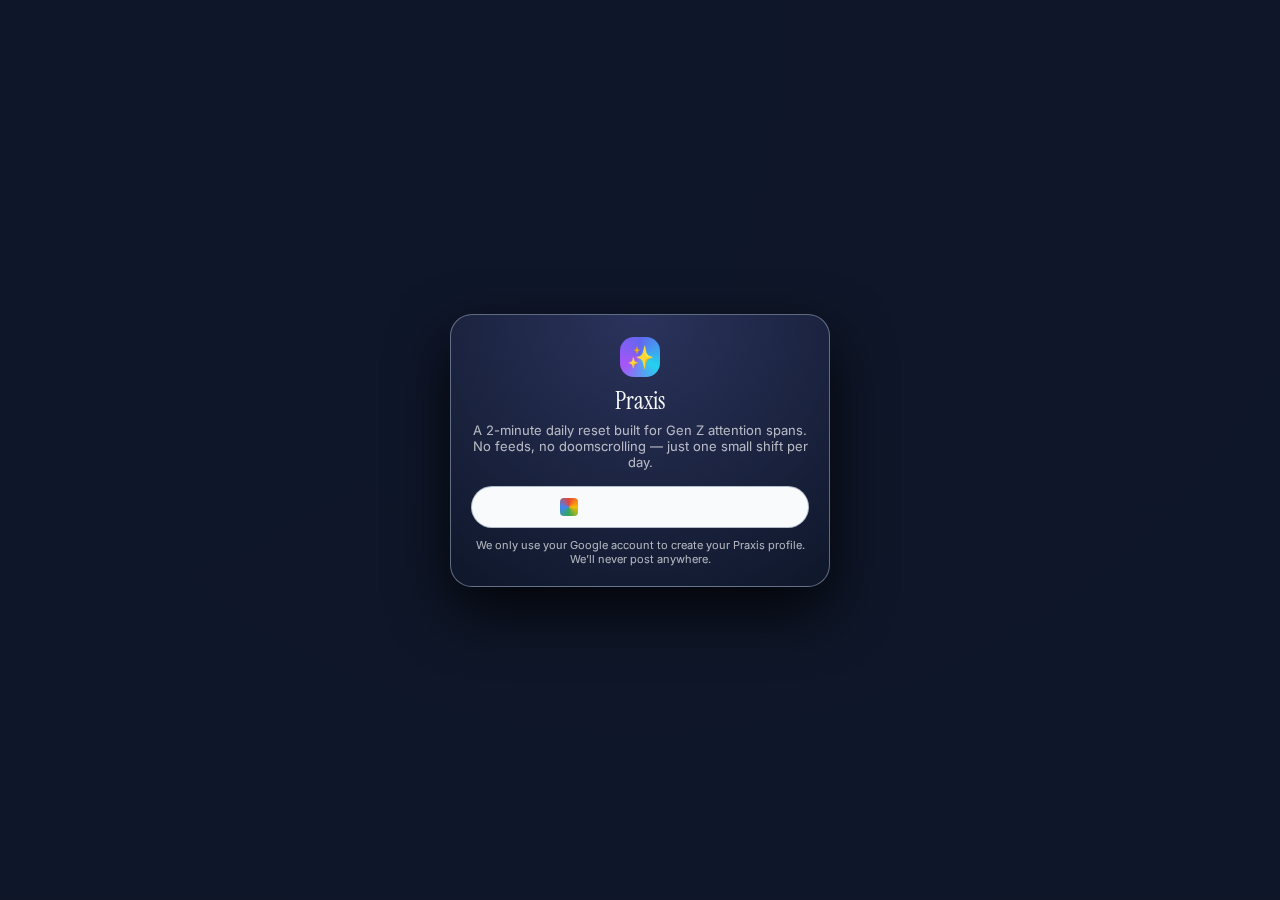
<file: frontend/static/index.html>
<!DOCTYPE html>
<html lang="en">
<head>
  <meta charset="UTF-8" />
  <title>Praxis – Welcome</title>
  <meta name="viewport" content="width=device-width, initial-scale=1.0" />
  <meta http-equiv="refresh" content="0; url=auth.html" />
</head>
<body>
  <!-- Fallback if redirect doesn’t work -->
  <p>Redirecting to login… <a href="auth.html">Click here</a> if nothing happens.</p>
</body>
</html>
</file>
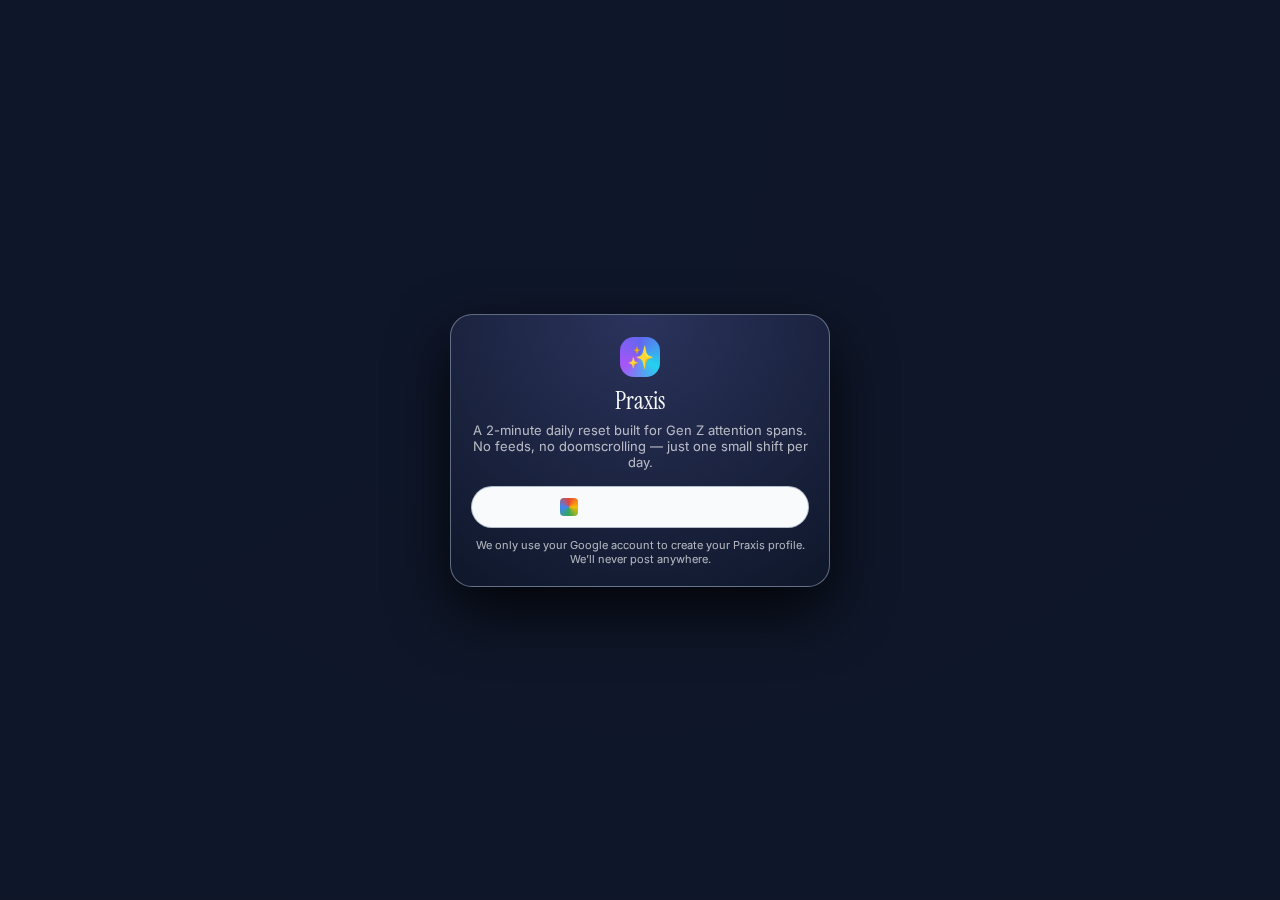
<file: frontend/static/auth.html>
<!DOCTYPE html>
<html lang="en">
<head>
  <meta charset="UTF-8" />
  <title>Praxis – Login</title>
  <meta name="viewport" content="width=device-width, initial-scale=1.0" />

  <!-- Fonts -->
  <link href="https://fonts.googleapis.com/css2?family=Instrument+Serif:wght@400;600;700&family=Inter:wght@300;400;500;600&display=swap" rel="stylesheet">
  <link rel="stylesheet" href="styles.css" />
</head>
<body>
  <!-- Full-screen login -->
  <div id="loginOverlay" style="position:fixed; inset:0; display:flex; align-items:center; justify-content:center;">
    <div class="login-card">
      <div class="login-logo">✨</div>
      <div class="login-title">Praxis</div>
      <div class="login-sub">
        A 2-minute daily reset built for Gen Z attention spans.
        No feeds, no doomscrolling — just one small shift per day.
      </div>
      <button class="google-btn" id="googleLoginBtn">
        <span class="google-icon"></span>
        <span>Continue with Google</span>
      </button>
      <div class="login-foot">
        We only use your Google account to create your Praxis profile. We’ll never post anywhere.
      </div>
    </div>
  </div>

  <script>
    // Very small login stub for this page:
    const googleLoginBtn = document.getElementById("googleLoginBtn");
    googleLoginBtn.addEventListener("click", () => {
      // Fake login: set flag and go to dashboard
      localStorage.setItem("praxis_logged_in", "true");
      window.location.href = "dashboard.html";
    });
  </script>
</body>
</html>
</file>
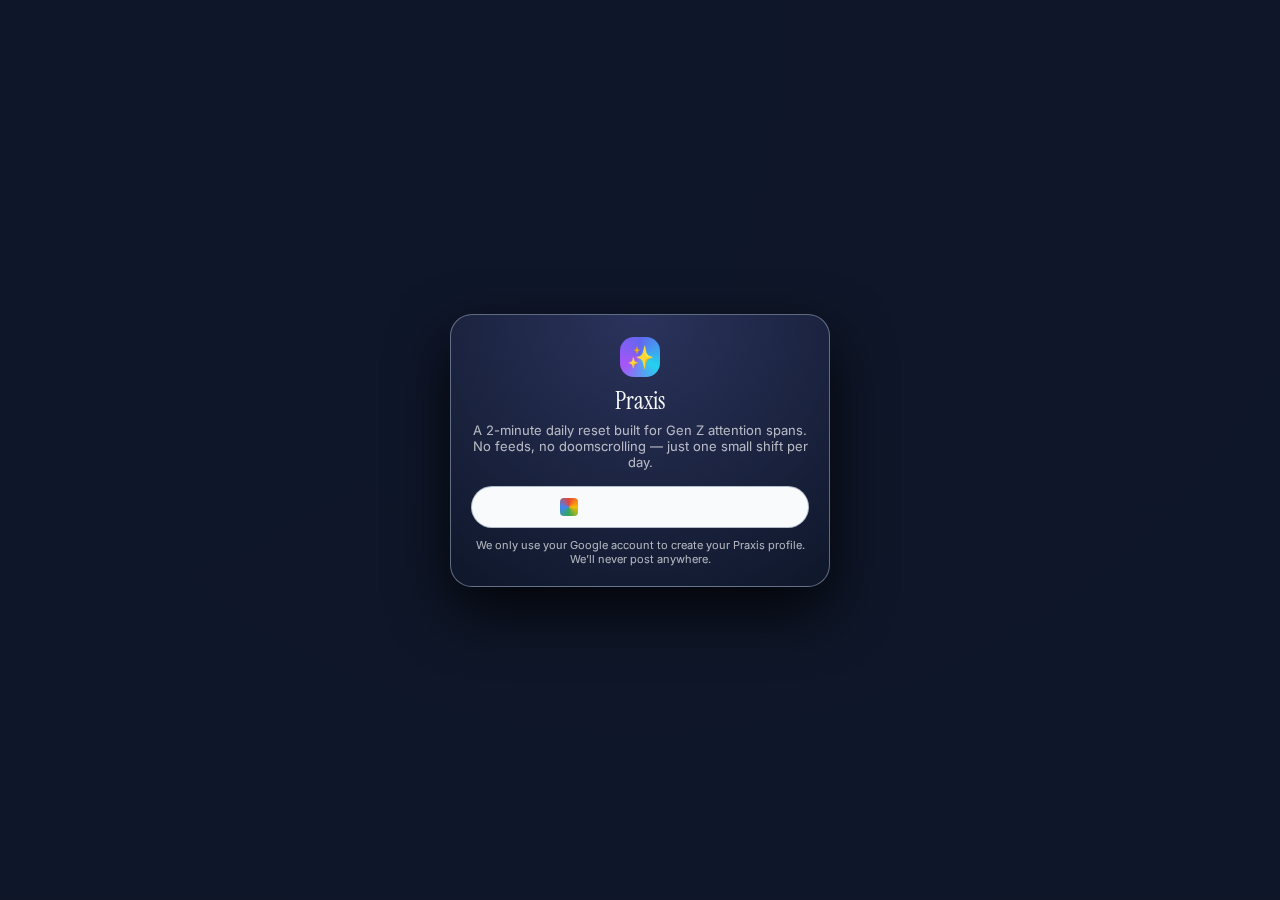
<file: frontend/static/calendar.html>
<!DOCTYPE html>
<html lang="en">
<head>
  <meta charset="UTF-8" />
  <title>Praxis – Calendar</title>
  <meta name="viewport" content="width=device-width, initial-scale=1.0" />

  <link href="https://fonts.googleapis.com/css2?family=Instrument+Serif:wght@400;600;700&family=Inter:wght@300;400;500;600&display=swap" rel="stylesheet">
  <link rel="stylesheet" href="styles.css" />
</head>
<body>
<div class="shell">
  <!-- Top Nav -->
  <header class="top-nav">
    <div class="logo-wrap">
      <div class="logo-orb"></div>
      <div>
        <div class="logo-title">Praxis</div>
        <div class="logo-sub">2-minute daily reset</div>
      </div>
    </div>
    <div class="top-right">
      <button class="theme-toggle" id="themeToggleBtn" title="Toggle light/dark">
        <span id="themeToggleIcon">🌙</span>
      </button>
      <div class="pill-chip" id="topArchetypeChip">Today: —</div>
      <div class="pill-chip" id="topStreakChip">🔥 0-day streak</div>
      <a class="avatar" title="Profile" id="avatarBtn" href="profile.html">K</a>
    </div>
  </header>

  <!-- Sidebar -->
  <aside class="sidebar">
    <div>
      <div class="sidebar-title">Main</div>
      <div class="nav-list">
        <a class="nav-item" href="dashboard.html">
          <span class="icon">🏠</span> Dashboard
        </a>
        <a class="nav-item" href="session.html">
          <span class="icon">✨</span> Daily Praxis
        </a>
        <a class="nav-item active" href="calendar.html">
          <span class="icon">📆</span> Calendar
        </a>
        <a class="nav-item" href="friends.html">
          <span class="icon">🤝</span> Friends
        </a>
      </div>
    </div>
    <div>
      <div class="sidebar-title">You</div>
      <div class="nav-list">
        <a class="nav-item" href="profile.html">
          <span class="icon">👤</span> Profile &amp; Settings
        </a>
      </div>
    </div>
  </aside>

  <!-- Main -->
  <main class="main">
    <div class="main-inner">

      <!-- CALENDAR VIEW ONLY -->
      <section id="view-calendar" class="view active">
        <div class="view-header">
          <div>
            <div class="view-title">Calendar</div>
            <div class="view-subtitle">Every day gets an emoji for the archetype you lived in.</div>
          </div>
        </div>

        <div class="calendar-main">
          <div class="calendar-header">
            <div class="calendar-header-left">
              <div class="calendar-month" id="calendarMonthLabel">Month 2025</div>
              <div style="font-size:12px;color:var(--text-muted);">
                Tap a day to see the archetype, advice & ritual that landed.
              </div>
            </div>
            <div class="calendar-nav-btns">
              <button class="calendar-nav-btn" id="calendarPrevBtn">← Prev</button>
              <button class="calendar-nav-btn" id="calendarTodayBtn">Today</button>
              <button class="calendar-nav-btn" id="calendarNextBtn">Next →</button>
            </div>
          </div>

          <div class="calendar-grid">
            <div class="calendar-grid-inner" id="calendarGrid">
              <!-- filled by JS -->
            </div>
          </div>

          <div class="calendar-detail-sheet" id="calendarDetailSheet" style="display:none;">
            <div style="display:flex;justify-content:space-between;align-items:center;">
              <div><span id="detailDateLabel"></span> · <span id="detailArchetypeLabel"></span></div>
              <div style="font-size:11px;color:var(--text-muted);" id="detailQuestionsLabel"></div>
            </div>
            <div class="calendar-detail-row">
              <span>Advice</span>
              <span id="detailAdviceSummary"></span>
            </div>
            <div class="calendar-detail-row">
              <span>Ritual</span>
              <span id="detailRitualSummary"></span>
            </div>
            <div class="calendar-detail-row">
              <span>Mood</span>
              <span id="detailMoodSummary"></span>
            </div>
          </div>
        </div>
      </section>

    </div>
  </main>
</div>

<!-- Bottom nav (mobile) -->
<div class="bottom-nav">
  <div class="bottom-nav-inner">
    <a class="bottom-nav-btn" href="dashboard.html">
      <span>🏠</span>
      Home
    </a>
    <a class="bottom-nav-btn" href="session.html">
      <span>✨</span>
      Daily
    </a>
    <a class="bottom-nav-btn active" href="calendar.html">
      <span>📆</span>
      Calendar
    </a>
    <a class="bottom-nav-btn" href="friends.html">
      <span>🤝</span>
      Friends
    </a>
  </div>
</div>

<script src="app.js"></script>
</body>
</html>
</file>
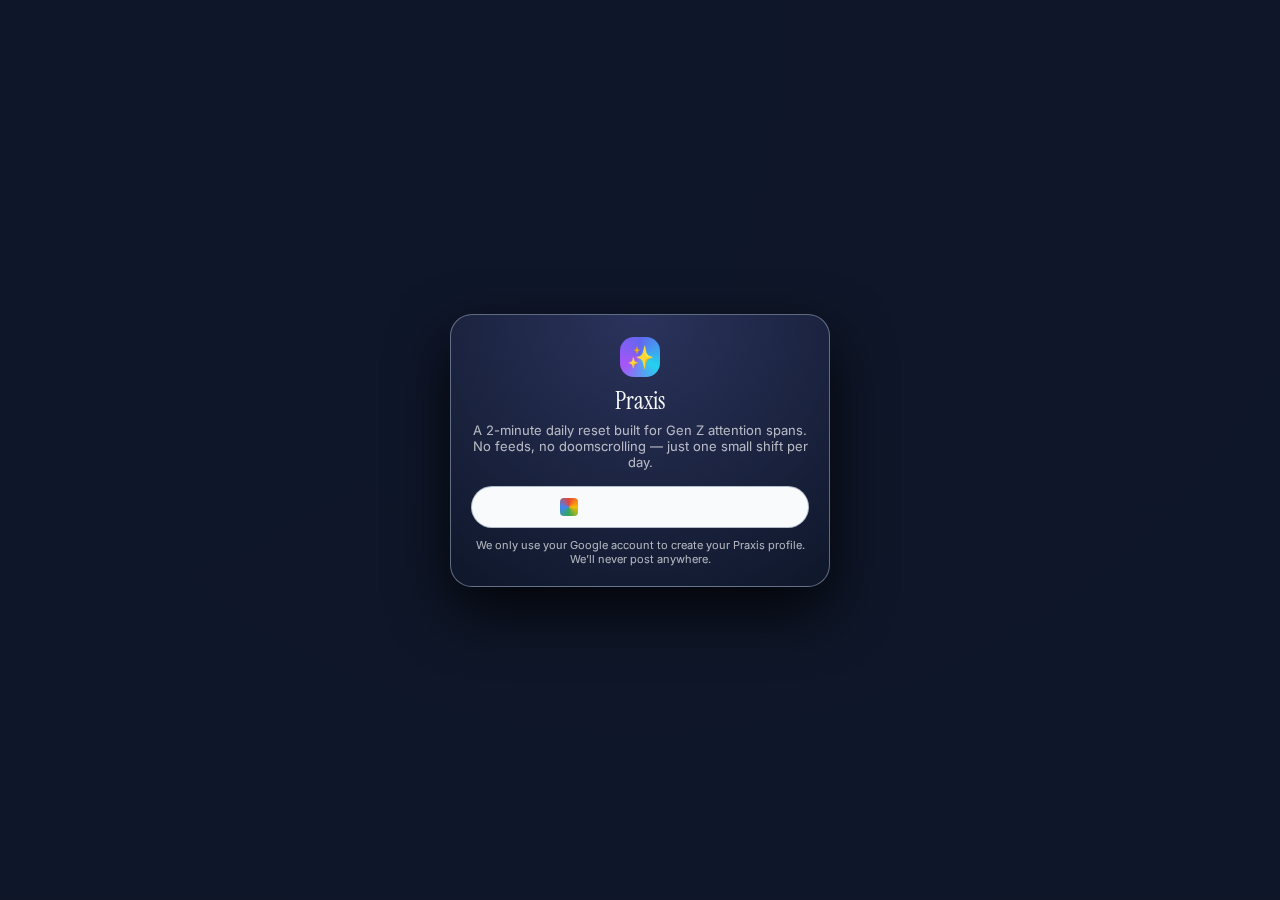
<file: frontend/static/dashboard.html>
<!DOCTYPE html>
<html lang="en">
<head>
  <meta charset="UTF-8" />
  <title>Praxis – Dashboard</title>
  <meta name="viewport" content="width=device-width, initial-scale=1.0" />

  <!-- Fonts & styles -->
  <link href="https://fonts.googleapis.com/css2?family=Instrument+Serif:wght@400;600;700&family=Inter:wght@300;400;500;600&display=swap" rel="stylesheet">
  <link rel="stylesheet" href="styles.css" />
</head>
<body>
<div class="shell">
  <!-- Top Nav -->
  <header class="top-nav">
    <div class="logo-wrap">
      <div class="logo-orb"></div>
      <div>
        <div class="logo-title">Praxis</div>
        <div class="logo-sub">2-minute daily reset</div>
      </div>
    </div>
    <div class="top-right">
      <button class="theme-toggle" id="themeToggleBtn" title="Toggle light/dark">
        <span id="themeToggleIcon">🌙</span>
      </button>
      <div class="pill-chip" id="topArchetypeChip">Today: —</div>
      <div class="pill-chip" id="topStreakChip">🔥 0-day streak</div>
      <a class="avatar" title="Profile" id="avatarBtn" href="profile.html">K</a>
    </div>
  </header>

  <!-- Sidebar -->
  <aside class="sidebar">
    <div>
      <div class="sidebar-title">Main</div>
      <div class="nav-list">
        <a class="nav-item active" href="dashboard.html">
          <span class="icon">🏠</span> Dashboard
        </a>
        <a class="nav-item" href="session.html">
          <span class="icon">✨</span> Daily Praxis
        </a>
        <a class="nav-item" href="calendar.html">
          <span class="icon">📆</span> Calendar
        </a>
        <a class="nav-item" href="friends.html">
          <span class="icon">🤝</span> Friends
        </a>
      </div>
    </div>
    <div>
      <div class="sidebar-title">You</div>
      <div class="nav-list">
        <a class="nav-item" href="profile.html">
          <span class="icon">👤</span> Profile &amp; Settings
        </a>
      </div>
    </div>
  </aside>

  <!-- Main Content -->
  <main class="main">
    <div class="main-inner">

      <!-- DASHBOARD VIEW ONLY -->
      <section id="view-dashboard" class="view active">
        <div class="view-header">
          <div>
            <div class="view-title">Dashboard</div>
            <div class="view-subtitle">See today’s archetype, streak and recent patterns.</div>
          </div>
          <a class="btn" id="ctaDailyFromDashboard" href="session.html">
            <span class="emoji">✨</span> Start today’s Praxis
          </a>
        </div>

        <div class="dashboard-top">
          <div class="card glass big-archetype">
            <div class="big-archetype-main">
              <div class="big-emoji" id="dashboardArchetypeEmoji">🌀</div>
              <div class="big-archetype-text">
                <div class="tag-soft">Today you lean toward</div>
                <div class="big-archetype-name" id="dashboardArchetypeName">No archetype yet</div>
                <div class="big-archetype-sub" id="dashboardArchetypeSummary">
                  Complete today’s session to discover your daily archetype.
                </div>
              </div>
            </div>
            <div style="display:flex;justify-content:space-between;align-items:center;margin-top:8px;">
              <div class="streak-pill">
                <span class="flame">🔥</span>
                <span id="dashboardStreakText">0-day streak</span>
              </div>
              <div style="font-size:11px;color:var(--text-muted);">
                Buffers: <span id="dashboardBufferCount">0</span>
              </div>
            </div>
          </div>

          <div class="card glass">
            <div class="card-header">
              <div class="card-title">Daily mood arc</div>
              <div class="card-subtitle">Last 7 days</div>
            </div>
            <div class="mini-arc">
              <div class="mini-arc-inner" id="miniMoodArc">
                <!-- Mood bars inserted by JS (if you hook app.js here) -->
              </div>
            </div>
          </div>
        </div>

        <div class="stats-grid">
          <div class="card glass">
            <div class="card-header">
              <div class="card-title">Archetype mix</div>
              <div class="card-subtitle">Across all days</div>
            </div>
            <div class="bar-list" id="archetypeBars">
              <!-- Bars via JS -->
            </div>
          </div>

          <div class="card glass">
            <div class="card-header">
              <div class="card-title">Consistency</div>
              <div class="card-subtitle">Last 30 days</div>
            </div>
            <div style="margin-top:8px;">
              <div style="display:flex;justify-content:space-between;font-size:12px;">
                <span>Showing up</span>
                <span id="consistencyLabel">0 / 30 days</span>
              </div>
              <div class="bar" style="margin-top:4px;height:8px;">
                <div class="bar-fill" id="consistencyFill"></div>
              </div>
              <div class="axis-pill">
                <div class="axis-name-row">
                  <span>Logic</span>
                  <span>Emotion</span>
                </div>
                <div class="axis-track">
                  <div class="axis-thumb" id="axisLogicEmotion"></div>
                </div>
                <div class="axis-name-row" style="margin-top:4px;">
                  <span>Action</span>
                  <span>Reflection</span>
                </div>
                <div class="axis-track">
                  <div class="axis-thumb" id="axisActionReflection"></div>
                </div>
              </div>
            </div>
          </div>

          <div class="card glass">
            <div class="card-header">
              <div class="card-title">This week at a glance</div>
              <div class="card-subtitle">Emojis & your circle</div>
            </div>
            <div class="calendar-mini-row" id="miniWeekRow">
              <!-- mini week -->
            </div>
            <div style="margin-top:8px;font-size:12px;">
              <span style="color:var(--text-muted);">Your circle today</span>
              <div style="display:flex;gap:6px;margin-top:4px;flex-wrap:wrap;" id="miniFriendsRow">
                <!-- friend chips -->
              </div>
            </div>
          </div>
        </div>
      </section>

    </div>
  </main>
</div>

<!-- Bottom nav (mobile) -->
<div class="bottom-nav">
  <div class="bottom-nav-inner">
    <a class="bottom-nav-btn active" href="dashboard.html">
      <span>🏠</span>
      Home
    </a>
    <a class="bottom-nav-btn" href="session.html">
      <span>✨</span>
      Daily
    </a>
    <a class="bottom-nav-btn" href="calendar.html">
      <span>📆</span>
      Calendar
    </a>
    <a class="bottom-nav-btn" href="friends.html">
      <span>🤝</span>
      Friends
    </a>
  </div>
</div>

<!-- Optional: include your JS if you want dashboard logic to work -->
<script src="app.js"></script>
</body>
</html>
</file>
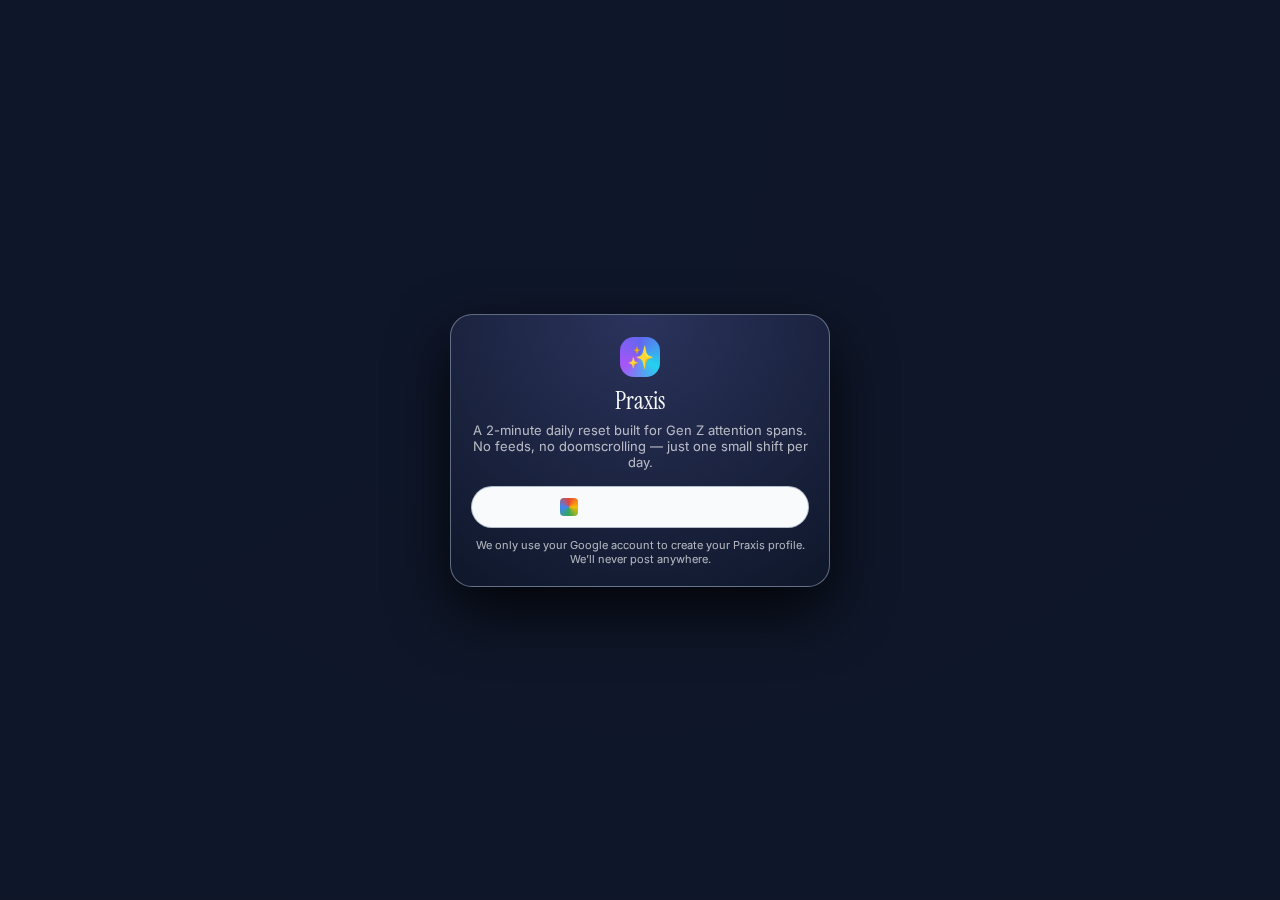
<file: frontend/static/friends.html>
<!DOCTYPE html>
<html lang="en">
<head>
  <meta charset="UTF-8" />
  <title>Praxis – Friends</title>
  <meta name="viewport" content="width=device-width, initial-scale=1.0" />

  <!-- Fonts & styles -->
  <link href="https://fonts.googleapis.com/css2?family=Instrument+Serif:wght@400;600;700&family=Inter:wght@300;400;500;600&display=swap" rel="stylesheet">
  <link rel="stylesheet" href="styles.css" />
</head>
<body>
<div class="shell">
  <!-- Top Nav -->
  <header class="top-nav">
    <div class="logo-wrap">
      <div class="logo-orb"></div>
      <div>
        <div class="logo-title">Praxis</div>
        <div class="logo-sub">2-minute daily reset</div>
      </div>
    </div>
    <div class="top-right">
      <button class="theme-toggle" id="themeToggleBtn" title="Toggle light/dark">
        <span id="themeToggleIcon">🌙</span>
      </button>
      <div class="pill-chip" id="topArchetypeChip">Today: —</div>
      <div class="pill-chip" id="topStreakChip">🔥 0-day streak</div>
      <a class="avatar" title="Profile" id="avatarBtn" href="profile.html">K</a>
    </div>
  </header>

  <!-- Sidebar -->
  <aside class="sidebar">
    <div>
      <div class="sidebar-title">Main</div>
      <div class="nav-list">
        <a class="nav-item" href="dashboard.html">
          <span class="icon">🏠</span> Dashboard
        </a>
        <a class="nav-item" href="session.html">
          <span class="icon">✨</span> Daily Praxis
        </a>
        <a class="nav-item" href="calendar.html">
          <span class="icon">📆</span> Calendar
        </a>
        <a class="nav-item active" href="friends.html">
          <span class="icon">🤝</span> Friends
        </a>
      </div>
    </div>
    <div>
      <div class="sidebar-title">You</div>
      <div class="nav-list">
        <a class="nav-item" href="profile.html">
          <span class="icon">👤</span> Profile &amp; Settings
        </a>
      </div>
    </div>
  </aside>

  <!-- Main Content -->
  <main class="main">
    <div class="main-inner">

      <!-- FRIENDS VIEW ONLY -->
      <section id="view-friends" class="view active">
        <div class="view-header">
          <div>
            <div class="view-title">Friends</div>
            <div class="view-subtitle">See who showed up today, and send tiny nudges.</div>
          </div>
        </div>

        <div class="friends-layout">
          <div class="card glass">
            <div class="card-header">
              <div class="card-title">Your circle</div>
              <div class="card-subtitle">Streak rankings</div>
            </div>
            <div class="friends-list" id="friendsList">
              <!-- friend rows via JS -->
            </div>
          </div>

          <div class="card glass">
            <div class="card-header">
              <div class="card-title">Find a friend</div>
              <div class="card-subtitle">Add by username</div>
            </div>
            <div style="margin-top:4px;">
              <input type="text" class="search-input" placeholder="@username…" id="friendSearchInput">
            </div>
            <div class="chips-row" id="friendSearchResults" style="margin-top:8px;">
              <!-- search results -->
            </div>
            <div class="friend-actions">
              <button class="btn-secondary btn" id="sendNudgeRandom">Send random “you got this”</button>
            </div>
          </div>
        </div>
      </section>

    </div>
  </main>
</div>

<!-- Bottom nav (mobile) -->
<div class="bottom-nav">
  <div class="bottom-nav-inner">
    <a class="bottom-nav-btn" href="dashboard.html">
      <span>🏠</span>
      Home
    </a>
    <a class="bottom-nav-btn" href="session.html">
      <span>✨</span>
      Daily
    </a>
    <a class="bottom-nav-btn" href="calendar.html">
      <span>📆</span>
      Calendar
    </a>
    <a class="bottom-nav-btn active" href="friends.html">
      <span>🤝</span>
      Friends
    </a>
  </div>
</div>

<!-- Toast (used by friends JS) -->
<div class="toast" id="toast">
  <div class="toast-title" id="toastTitle">Toast title</div>
  <div id="toastBody">Toast body text</div>
</div>

<script src="app.js"></script>
</body>
</html>
</file>
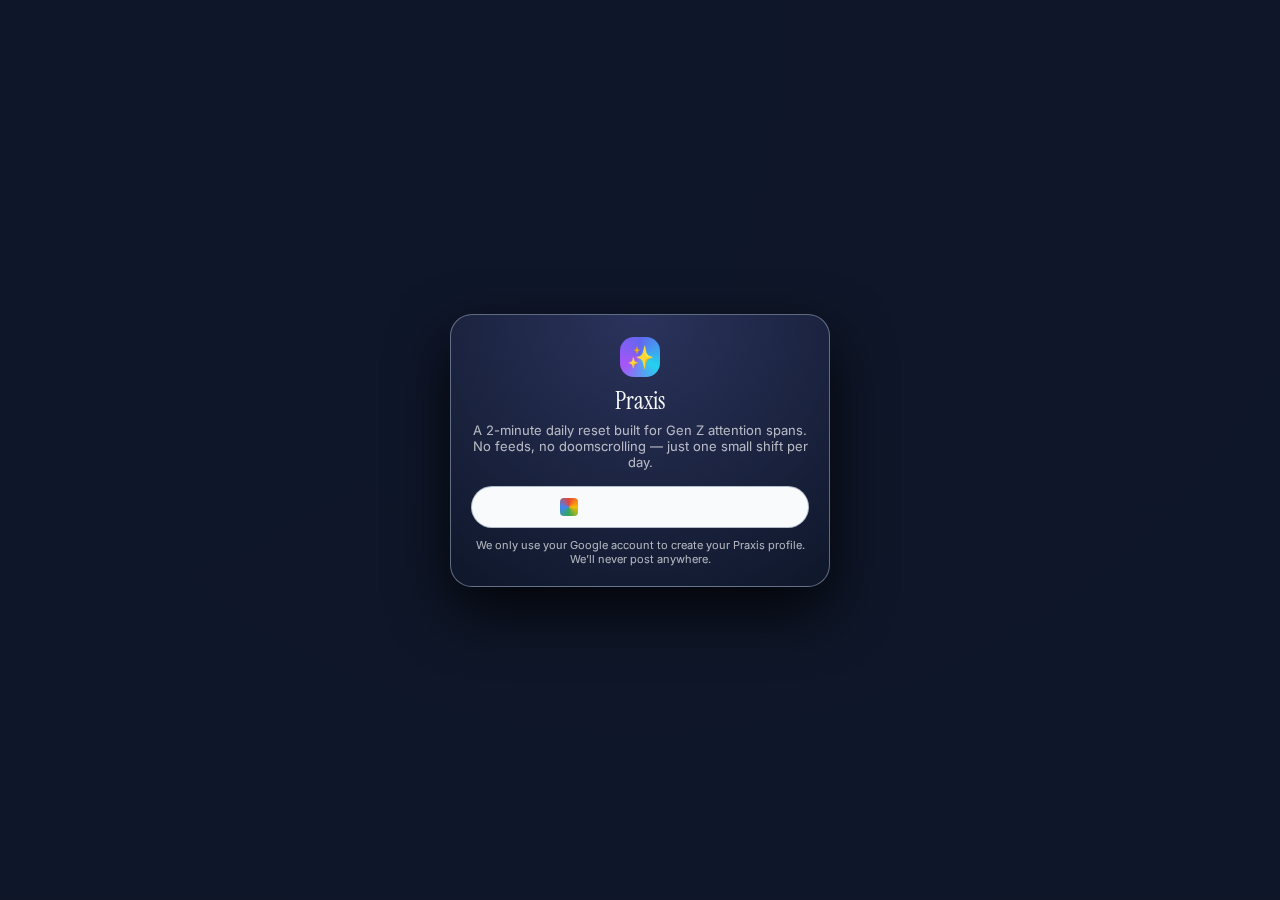
<file: frontend/static/profile.html>
<!DOCTYPE html>
<html lang="en">
<head>
  <meta charset="UTF-8" />
  <title>Praxis – Profile & Settings</title>
  <meta name="viewport" content="width=device-width, initial-scale=1.0" />

  <!-- Fonts & styles -->
  <link href="https://fonts.googleapis.com/css2?family=Instrument+Serif:wght@400;600;700&family=Inter:wght@300;400;500;600&display=swap" rel="stylesheet">
  <link rel="stylesheet" href="styles.css" />
</head>
<body>
<div class="shell">
  <!-- Top Nav -->
  <header class="top-nav">
    <div class="logo-wrap">
      <div class="logo-orb"></div>
      <div>
        <div class="logo-title">Praxis</div>
        <div class="logo-sub">2-minute daily reset</div>
      </div>
    </div>
    <div class="top-right">
      <button class="theme-toggle" id="themeToggleBtn" title="Toggle light/dark">
        <span id="themeToggleIcon">🌙</span>
      </button>
      <div class="pill-chip" id="topArchetypeChip">Today: —</div>
      <div class="pill-chip" id="topStreakChip">🔥 0-day streak</div>
      <a class="avatar" title="Profile" id="avatarBtn" href="profile.html">K</a>
    </div>
  </header>

  <!-- Sidebar -->
  <aside class="sidebar">
    <div>
      <div class="sidebar-title">Main</div>
      <div class="nav-list">
        <a class="nav-item" href="dashboard.html">
          <span class="icon">🏠</span> Dashboard
        </a>
        <a class="nav-item" href="session.html">
          <span class="icon">✨</span> Daily Praxis
        </a>
        <a class="nav-item" href="calendar.html">
          <span class="icon">📆</span> Calendar
        </a>
        <a class="nav-item" href="friends.html">
          <span class="icon">🤝</span> Friends
        </a>
      </div>
    </div>
    <div>
      <div class="sidebar-title">You</div>
      <div class="nav-list">
        <a class="nav-item active" href="profile.html">
          <span class="icon">👤</span> Profile &amp; Settings
        </a>
      </div>
    </div>
  </aside>

  <!-- Main Content -->
  <main class="main">
    <div class="main-inner">

      <!-- PROFILE VIEW ONLY -->
      <section id="view-profile" class="view active">
        <div class="view-header">
          <div>
            <div class="view-title">Profile & Settings</div>
            <div class="view-subtitle">Tune how Praxis feels and what your friends can see.</div>
          </div>
        </div>

        <div class="profile-layout">
          <div class="card glass">
            <div class="profile-header">
              <div class="profile-avatar">K</div>
              <div>
                <div style="font-size:15px;font-weight:500;">Kamaal</div>
                <div style="font-size:12px;color:var(--text-muted);">@zenwired</div>
                <div style="margin-top:4px;font-size:11px;color:var(--text-muted);">
                  Here to understand, not fix myself.
                </div>
              </div>
            </div>
            <div style="margin-top:10px;">
              <div class="card-title" style="font-size:13px;">Theme</div>
              <div style="font-size:11px;color:var(--text-muted);margin-top:2px;">
                How do you want Praxis to feel?
              </div>
              <div class="chips-row" style="margin-top:6px;">
                <div class="chip theme-chip active" data-theme="calm">🌊 Calm &amp; soft</div>
                <div class="chip theme-chip" data-theme="playful">✨ Playful &amp; bright</div>
                <div class="chip theme-chip" data-theme="minimal">🌑 Ultra-minimal</div>
              </div>
            </div>
          </div>

          <div class="card glass">
            <div class="card-header">
              <div class="card-title">Privacy & notifications</div>
              <div class="card-subtitle">You’re always in control.</div>
            </div>
            <div class="toggle-row">
              <span>Show archetype to friends</span>
              <div class="toggle-switch active" data-toggle="showArchetype"></div>
            </div>
            <div class="toggle-row">
              <span>Show streak to friends</span>
              <div class="toggle-switch active" data-toggle="showStreak"></div>
            </div>
            <div class="toggle-row">
              <span>Show calendar emojis to friends</span>
              <div class="toggle-switch active" data-toggle="showCalendar"></div>
            </div>
            <div class="toggle-row">
              <span>Daily reminder notification</span>
              <div class="toggle-switch active" data-toggle="reminder"></div>
            </div>
            <div style="margin-top:10px;font-size:11px;color:var(--text-muted);">
              Connected via Google · <span style="color:var(--text-main);">kamaal@example.com</span>
            </div>
            <button class="btn-secondary btn" style="margin-top:10px;">Log out</button>
          </div>
        </div>
      </section>

    </div>
  </main>
</div>

<!-- Bottom nav (mobile) -->
<div class="bottom-nav">
  <div class="bottom-nav-inner">
    <a class="bottom-nav-btn" href="dashboard.html">
      <span>🏠</span>
      Home
    </a>
    <a class="bottom-nav-btn" href="session.html">
      <span>✨</span>
      Daily
    </a>
    <a class="bottom-nav-btn" href="calendar.html">
      <span>📆</span>
      Calendar
    </a>
    <a class="bottom-nav-btn" href="friends.html">
      <span>🤝</span>
      Friends
    </a>
  </div>
</div>

<script src="app.js"></script>
</body>
</html>
</file>
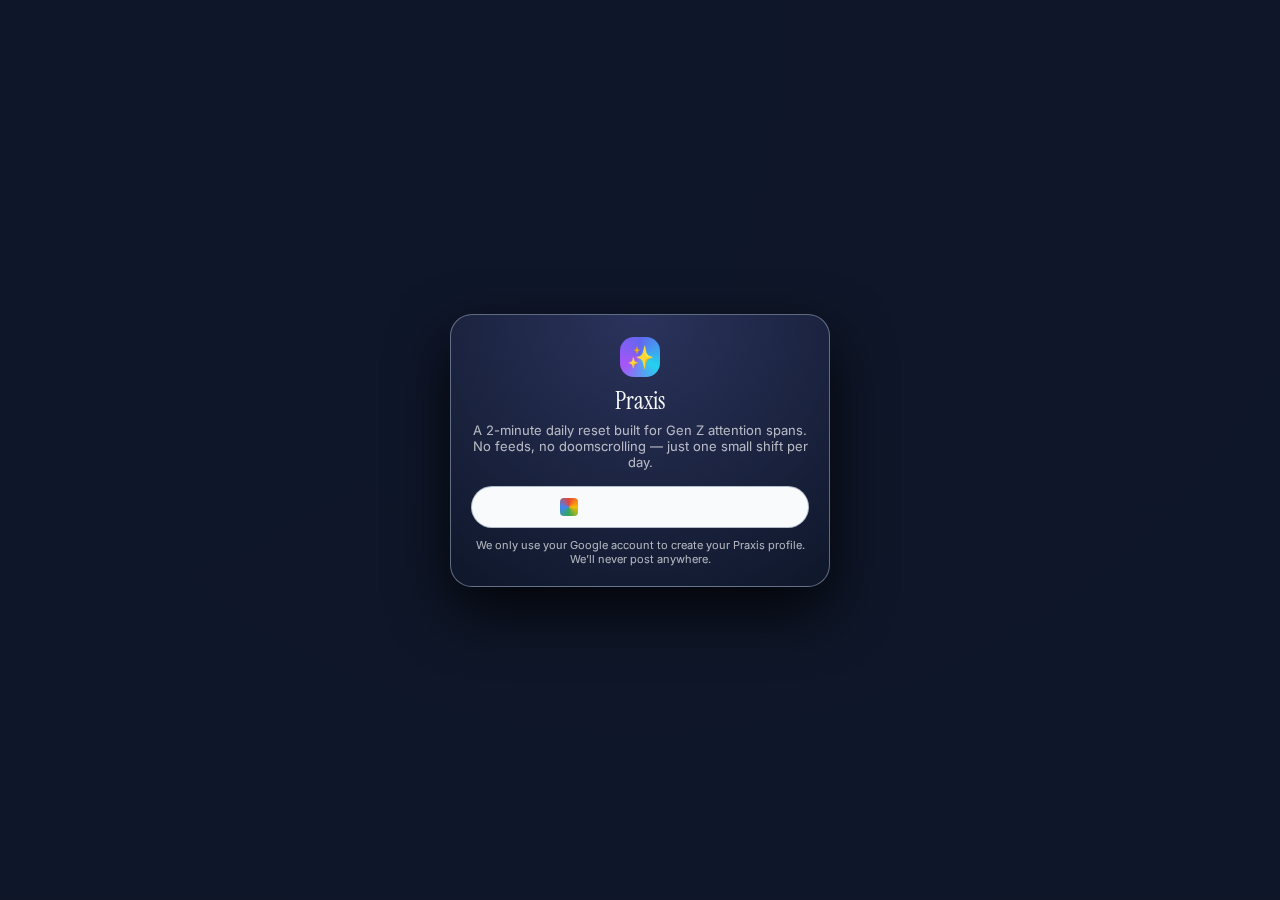
<file: frontend/static/session.html>
<!DOCTYPE html>
<html lang="en">
<head>
  <meta charset="UTF-8" />
  <title>Praxis – Daily Session</title>
  <meta name="viewport" content="width=device-width, initial-scale=1.0" />

  <link href="https://fonts.googleapis.com/css2?family=Instrument+Serif:wght@400;600;700&family=Inter:wght@300;400;500;600&display=swap" rel="stylesheet">
  <link rel="stylesheet" href="styles.css" />
</head>
<body>
<div class="shell">
  <!-- Top Nav -->
  <header class="top-nav">
    <div class="logo-wrap">
      <div class="logo-orb"></div>
      <div>
        <div class="logo-title">Praxis</div>
        <div class="logo-sub">2-minute daily reset</div>
      </div>
    </div>
    <div class="top-right">
      <button class="theme-toggle" id="themeToggleBtn" title="Toggle light/dark">
        <span id="themeToggleIcon">🌙</span>
      </button>
      <div class="pill-chip" id="topArchetypeChip">Today: —</div>
      <div class="pill-chip" id="topStreakChip">🔥 0-day streak</div>
      <a class="avatar" title="Profile" id="avatarBtn" href="profile.html">K</a>
    </div>
  </header>

  <!-- Sidebar -->
  <aside class="sidebar">
    <div>
      <div class="sidebar-title">Main</div>
      <div class="nav-list">
        <a class="nav-item" href="dashboard.html">
          <span class="icon">🏠</span> Dashboard
        </a>
        <a class="nav-item active" href="session.html">
          <span class="icon">✨</span> Daily Praxis
        </a>
        <a class="nav-item" href="calendar.html">
          <span class="icon">📆</span> Calendar
        </a>
        <a class="nav-item" href="friends.html">
          <span class="icon">🤝</span> Friends
        </a>
      </div>
    </div>
    <div>
      <div class="sidebar-title">You</div>
      <div class="nav-list">
        <a class="nav-item" href="profile.html">
          <span class="icon">👤</span> Profile &amp; Settings
        </a>
      </div>
    </div>
  </aside>

  <!-- Main -->
  <main class="main">
    <div class="main-inner">

      <!-- DAILY SESSION VIEW ONLY -->
      <section id="view-daily" class="view active">
        <div class="view-header">
          <div>
            <div class="view-title">Daily Praxis</div>
            <div class="view-subtitle">Answer a few questions, get one shift for today.</div>
          </div>
        </div>

        <div class="centered-panel" id="dailyContainer">
          <!-- JS will inject splash / questions / summary / ritual / completion -->
        </div>
      </section>

    </div>
  </main>
</div>

<!-- Bottom nav (mobile) -->
<div class="bottom-nav">
  <div class="bottom-nav-inner">
    <a class="bottom-nav-btn" href="dashboard.html">
      <span>🏠</span>
      Home
    </a>
    <a class="bottom-nav-btn active" href="session.html">
      <span>✨</span>
      Daily
    </a>
    <a class="bottom-nav-btn" href="calendar.html">
      <span>📆</span>
      Calendar
    </a>
    <a class="bottom-nav-btn" href="friends.html">
      <span>🤝</span>
      Friends
    </a>
  </div>
</div>

<script src="app.js"></script>
</body>
</html>
</file>
<file: frontend/static/styles.css>
/* =========================================================
   Praxis — corrected styles.css
   - theme variables added for pills, nav, scrollbar, timer ring
   - components updated to use those variables
   - scrollbar, nav, timer, pill text all toggle with .light-mode
   ========================================================= */

:root{
  /* core palette */
  --bg-main: #050816;
  --bg-layer: #0b1020;
  --card-bg: rgba(255,255,255,0.06);
  --card-border: rgba(255,255,255,0.16);
  --accent: #6366f1;
  --accent-soft: #22d3ee;
  --accent-warm: #f97316;
  --radius-lg: 18px;
  --shadow-soft: 0 18px 40px rgba(0,0,0,0.45);
  --transition-fast: 0.18s ease-out;

  /* text (defaults for dark) */
  --text-main: #f9fafb;
  --text-muted: rgba(249,250,251,0.7);

  /* pill / chip colors (use semitransparent light over dark, reversed in light mode) */
  --pill-bg: rgba(255,255,255,0.06);      /* subtle translucent in dark */
  --pill-border: rgba(255,255,255,0.12);
  --pill-text: var(--text-main);

  /* nav/background specifics */
  --nav-bg: linear-gradient(180deg, rgba(15,23,42,0.95), rgba(15,23,42,0.85));
  --topnav-bg: linear-gradient(to right, rgba(15,23,42,0.9), rgba(15,23,42,0.4));

  /* scrollbar */
  --scroll-thumb: rgba(31,41,55,0.9);
  --scroll-thumb-light: #d1d5db;

  /* timer ring */
  --timer-ring-1: #22d3ee;
  --timer-ring-2: #6366f1;
  --timer-ring-empty: rgba(15,23,42,1);

  /* friendly defaults for light-mode are defined in body.light-mode block */
}

/* ---------- base reset / typography ---------- */
*{box-sizing:border-box}
html,body{margin:0;padding:0;height:100%;font-family:"Inter", system-ui, -apple-system, BlinkMacSystemFont,"SF Pro Text",sans-serif;-webkit-font-smoothing:antialiased}
html,body{font-size:15px;transition:background 0.4s ease,color 0.4s ease}
body{display:flex;flex-direction:column;background:radial-gradient(circle at top left,#1f2933,#020617 55%,#000 100%);color:var(--text-main);overflow:hidden}

/* Headings: Instrument Serif */
h1,h2,h3,h4,h5,h6,.view-title,.card-title{font-family:"Instrument Serif",serif;letter-spacing:0.01em}
.view-title{font-size:24px;font-weight:600}
.view-subtitle{font-size:13px}
.card-title{font-size:15px;font-weight:600}
.card-subtitle{font-size:12px}

/* Layout */
.shell{display:grid;grid-template-columns:260px minmax(0,1fr);grid-template-rows:auto minmax(0,1fr);height:100vh;position:relative}
@media(max-width:900px){.shell{grid-template-columns:1fr;grid-template-rows:auto minmax(0,1fr) auto}}

/* Top nav */
.top-nav{grid-column:1/-1;display:flex;align-items:center;justify-content:space-between;padding:12px 20px;position:relative;z-index:5;background:var(--topnav-bg);border-bottom:1px solid rgba(148,163,184,0.18);backdrop-filter:blur(18px);transition:background 0.4s ease,border-color 0.4s ease,color 0.4s ease}
.logo-wrap{display:flex;align-items:center;gap:10px}
.logo-orb{width:30px;height:30px;border-radius:999px;background:conic-gradient(from 160deg,#6366f1,#22c55e,#ec4899,#6366f1);box-shadow:0 0 16px rgba(129,140,248,0.8);position:relative;overflow:hidden}
.logo-orb::after{content:"";position:absolute;inset:4px;border-radius:inherit;background:radial-gradient(circle at 20% 10%,rgba(255,255,255,0.8),transparent 55%);mix-blend-mode:screen}
.logo-title{font-weight:600;letter-spacing:0.04em;font-size:19px;font-family:"Instrument Serif",serif}
.logo-sub{font-size:12px;color:var(--text-muted)}
.top-right{display:flex;align-items:center;gap:12px}

/* pill + avatar + toggle */
.pill-chip{padding:4px 10px;border-radius:999px;font-size:11px;border:1px solid rgba(148,163,184,0.5);color:var(--text-muted);transition:background .4s ease,color .4s ease,border-color .4s ease;background:var(--pill-bg);border-color:var(--pill-border)}
.avatar{width:32px;height:32px;border-radius:999px;background:linear-gradient(135deg,#4f46e5,#ec4899);display:inline-flex;align-items:center;justify-content:center;font-size:14px;font-weight:600;box-shadow:0 0 0 2px rgba(15,23,42,0.9);cursor:pointer;transition:transform var(--transition-fast)}
.avatar:hover{transform:translateY(-1px) scale(1.02)}
.theme-toggle{width:32px;height:32px;border-radius:999px;border:1px solid rgba(148,163,184,0.6);background:rgba(15,23,42,0.9);display:inline-flex;align-items:center;justify-content:center;cursor:pointer;font-size:16px;transition:background .3s ease,border-color .3s ease,transform .2s ease,color .3s ease}
.theme-toggle:hover{transform:translateY(-1px) scale(1.05);border-color:rgba(56,189,248,0.9)}

/* Sidebar */
.sidebar{grid-row:2/-1;background:var(--nav-bg);border-right:1px solid rgba(148,163,184,0.18);padding:16px 14px;display:flex;flex-direction:column;gap:18px;backdrop-filter:blur(16px);transition:background .4s ease,border-color .4s ease,color .4s ease}
@media(max-width:900px){.sidebar{display:none}}
.sidebar-title{font-size:11px;text-transform:uppercase;letter-spacing:0.16em;color:rgba(148,163,184,0.9);margin-bottom:4px}
.nav-list{display:flex;flex-direction:column;gap:4px}
.nav-item{display:flex;align-items:center;gap:10px;padding:8px 10px;border-radius:999px;cursor:pointer;font-size:13px;color:var(--text-muted);border:1px solid transparent;transition:background var(--transition-fast),border var(--transition-fast),transform var(--transition-fast),color var(--transition-fast)}
.nav-item span.icon{font-size:16px}
.nav-item.active{background:radial-gradient(circle at top left,rgba(99,102,241,0.3),rgba(15,23,42,0.8));border-color:rgba(129,140,248,0.7);color:var(--text-main);transform:translateY(-1px)}
.nav-item:hover:not(.active){background:rgba(15,23,42,0.85);border-color:rgba(148,163,184,0.45);transform:translateY(-0.5px)}
/* ensure nav items pick up variable-driven color */
.nav-item, .nav-item .icon { color: var(--text-muted); transition: color .25s ease }
.nav-item.active { color: var(--text-main) }

/* Bottom nav (mobile) */
.bottom-nav{display:none}
@media(max-width:900px){
  .bottom-nav{display:flex;position:fixed;bottom:0;left:0;right:0;padding:10px 16px env(safe-area-inset-bottom);background:linear-gradient(180deg,rgba(15,23,42,0.9),rgba(15,23,42,1));border-top:1px solid rgba(148,163,184,0.28);z-index:20;transition:background .4s ease,border-color .4s ease}
  .bottom-nav-inner{display:flex;width:100%;justify-content:space-between;gap:6px}
  .bottom-nav-btn{flex:1;border-radius:999px;padding:6px 6px 8px;display:flex;flex-direction:column;align-items:center;gap:2px;border:1px solid transparent;background:transparent;color:var(--text-muted);font-size:11px;cursor:pointer;transition:all var(--transition-fast)}
  .bottom-nav-btn span{font-size:16px}
  .bottom-nav-btn.active{background:radial-gradient(circle at top,rgba(99,102,241,0.5),rgba(15,23,42,0.9));border-color:rgba(129,140,248,0.7);color:var(--text-main);transform:translateY(-1px)}
}

/* Main area */
.main{grid-row:2/-1;background:radial-gradient(circle at top,rgba(15,23,42,0.9),#020617);padding:16px 18px 18px;overflow:hidden;position:relative;transition:background .4s ease}
@media(max-width:900px){.main{padding-bottom:80px}}
.main-inner{max-width:1160px;height:100%;margin:0 auto;display:flex;flex-direction:column;gap:14px}

/* Views */
.view{display:none;height:100%;overflow-y:auto;padding-right:2px;padding-bottom:4px}
.view.active{display:block;animation:fadeInUp .26s ease-out}
@keyframes fadeInUp{from{opacity:0;transform:translateY(8px)}to{opacity:1;transform:translateY(0)}}

/* Generic card */
.card{background:linear-gradient(135deg,rgba(15,23,42,0.92),rgba(15,23,42,0.85));border-radius:var(--radius-lg);border:1px solid var(--card-border);box-shadow:var(--shadow-soft);padding:14px 15px;position:relative;overflow:hidden;transition:background .4s ease,border-color .4s ease,color .4s ease,box-shadow .4s ease}
.card.glass{background:var(--card-bg);backdrop-filter:blur(22px)}
.card-header{display:flex;align-items:center;justify-content:space-between;margin-bottom:4px}
.card-grid{display:grid;grid-template-columns:repeat(12,minmax(0,1fr));gap:10px}

/* Buttons */
.btn{border-radius:999px;padding:7px 14px;font-size:13px;border:1px solid transparent;background:radial-gradient(circle at top left,#6366f1,#22d3ee);color:white;cursor:pointer;display:inline-flex;align-items:center;gap:6px;box-shadow:0 10px 25px rgba(59,130,246,0.45);transition:transform var(--transition-fast),box-shadow var(--transition-fast),filter var(--transition-fast),background .4s ease;white-space:nowrap}
.btn span.emoji{font-size:16px}
.btn:hover{transform:translateY(-1px) scale(1.01);box-shadow:0 14px 32px rgba(59,130,246,0.7);filter:brightness(1.05)}
.btn-secondary{background:transparent;border-color:rgba(148,163,184,0.4);color:var(--text-muted);box-shadow:none}
.btn-secondary:hover{border-color:rgba(148,163,184,0.8);color:var(--text-main);transform:translateY(-1px)}
.btn-ghost{background:transparent;border:none;color:var(--text-muted);padding-inline:0;box-shadow:none}
.btn-ghost:hover{color:var(--text-main);transform:translateY(-1px)}
.btn-full{width:100%;justify-content:center}

/* Dashboard */
.dashboard-top{display:grid;grid-template-columns:minmax(0,2.3fr) minmax(0,2fr);gap:12px;margin-bottom:10px}
@media(max-width:900px){.dashboard-top{grid-template-columns:minmax(0,1fr)}}
.big-archetype{display:flex;flex-direction:column;height:100%;gap:8px}
.big-archetype-main{display:flex;align-items:center;justify-content:space-between;gap:12px}
.big-emoji{width:60px;height:60px;border-radius:24px;display:flex;align-items:center;justify-content:center;font-size:32px;background:radial-gradient(circle at top,rgba(96,165,250,0.4),rgba(15,23,42,1));box-shadow:0 15px 35px rgba(59,130,246,0.5);transition:background .4s ease,box-shadow .4s ease}
.big-archetype-text{flex:1}
.tag-soft{font-size:11px;color:var(--text-muted);margin-bottom:4px}
.big-archetype-name{font-size:18px;font-weight:600;font-family:"Instrument Serif",serif}
.big-archetype-sub{font-size:13px;color:var(--text-muted)}

/* streak pill - use pill variables */
.streak-pill{display:inline-flex;align-items:center;gap:6px;padding:6px 10px;border-radius:999px;background:radial-gradient(circle at top,rgba(249,115,22,0.15),rgba(15,23,42,1));border:1px solid rgba(248,113,22,0.6);box-shadow:0 0 18px rgba(248,113,22,0.5);font-size:12px;position:relative;overflow:hidden;transition:background .4s ease,border-color .4s ease,box-shadow .4s ease,color .4s ease}
.streak-pill span.flame{font-size:15px;animation:flamePulse 1.8s ease-in-out infinite}

/* mini arc */
.mini-arc{height:100px;position:relative;border-radius:16px;background:radial-gradient(circle at top,rgba(129,140,248,0.25),rgba(15,23,42,1));overflow:hidden;transition:background .4s ease}
.mini-arc-inner{position:absolute;inset:10px 12px;display:flex;align-items:flex-end;gap:6px}
.mini-arc-dot{flex:1;border-radius:999px;background:linear-gradient(to top,rgba(55,65,81,0.9),rgba(59,130,246,0.9));position:relative;overflow:hidden}
.mini-arc-dot span{position:absolute;bottom:4px;left:50%;transform:translateX(-50%);font-size:15px}

/* Stats cards */
.stats-grid{display:grid;grid-template-columns:repeat(3,minmax(0,1fr));gap:10px;margin-bottom:10px}
@media(max-width:900px){.stats-grid{grid-template-columns:minmax(0,1fr)}}
.bar-list{display:flex;flex-direction:column;gap:6px;margin-top:8px}
.bar-row{display:flex;align-items:center;gap:8px}
.bar-label{width:80px;font-size:11px;color:var(--text-muted);white-space:nowrap;overflow:hidden;text-overflow:ellipsis}
.bar{flex:1;height:6px;border-radius:999px;background:rgba(30,64,175,0.6);overflow:hidden;position:relative;transition:background .4s ease}
.bar-fill{position:absolute;inset:0;transform-origin:left;background:linear-gradient(to right,#6366f1,#22c55e);transform:scaleX(0.4)}
.badge-soft{font-size:11px;padding:1px 6px;border-radius:999px;background:rgba(34,197,94,0.15);border:1px solid rgba(34,197,94,0.5);color:#bbf7d0}

/* axis pill uses pill variables */
.axis-pill{margin-top:10px;border-radius:16px;padding:6px;border:1px solid rgba(148,163,184,0.4);display:flex;flex-direction:column;gap:4px;font-size:11px;transition:background .4s ease,border-color .4s ease,color .4s ease;background:var(--pill-bg);color:var(--pill-text);border-color:var(--pill-border)}
.axis-name-row{display:flex;justify-content:space-between;color:var(--text-muted)}
.axis-track{position:relative;height:6px;border-radius:999px;background:rgba(15,23,42,1);overflow:hidden;transition:background .4s ease}
.axis-thumb{position:absolute;top:-3px;width:18px;height:12px;border-radius:999px;background:linear-gradient(to right,var(--accent-soft),var(--accent));box-shadow:0 0 8px rgba(59,130,246,0.5);transform:translateX(30%)}

/* mini calendar row */
.calendar-mini-row{display:flex;align-items:center;gap:6px;margin-top:8px}
.calendar-mini-day{width:26px;height:32px;border-radius:10px;border:1px solid rgba(148,163,184,0.35);display:flex;flex-direction:column;align-items:center;justify-content:center;font-size:16px;color:var(--text-muted);background:var(--pill-bg);transition:background .4s ease,border-color .4s ease,color .4s ease}
.calendar-mini-day span.date{font-size:9px;margin-bottom:2px}

/* friend chip */
.friend-chip{display:flex;align-items:center;gap:6px;font-size:11px;padding:4px 8px;border-radius:999px;border:1px solid rgba(148,163,184,0.4);background:var(--pill-bg);transition:background .4s ease,border-color .4s ease,color .4s ease;color:var(--pill-text)}
.friend-chip-avatar{width:18px;height:18px;border-radius:999px;background:linear-gradient(135deg,#4f46e5,#a855f7);display:flex;align-items:center;justify-content:center;font-size:11px}

/* Daily session / orbit dot / mood btn / swipe etc */
.centered-panel{max-width:560px;margin:0 auto;display:flex;flex-direction:column;gap:12px;padding-bottom:16px}
.splash-gradient{background:radial-gradient(circle at top,rgba(129,140,248,0.35),rgba(15,23,42,0.95));border-radius:24px;padding:20px 18px;border:1px solid rgba(129,140,248,0.5);position:relative;overflow:hidden;transition:background .4s ease,border-color .4s ease}
.splash-gradient::before{content:"";position:absolute;width:210px;height:210px;border-radius:999px;background:radial-gradient(circle,rgba(244,114,182,0.4),transparent 60%);top:-60px;right:-50px;opacity:0.5}
.splash-heading{font-size:22px;font-weight:600;margin-bottom:4px;font-family:"Instrument Serif",serif}
.splash-text{font-size:13px;color:var(--text-muted);max-width:320px}
.splash-bottom{margin-top:16px;display:flex;justify-content:space-between;align-items:center;gap:10px;font-size:12px;color:var(--text-muted)}
.orbit-row{display:flex;gap:4px}
.orbit-dot{width:20px;height:20px;border-radius:999px;display:flex;align-items:center;justify-content:center;font-size:13px;background:var(--pill-bg);border:1px solid var(--pill-border);box-shadow:0 4px 10px rgba(0,0,0,0.35);animation:floatOrbit 4s ease-in-out infinite;color:var(--pill-text)}
.orbit-dot:nth-child(2){animation-delay:0.3s}
.orbit-dot:nth-child(3){animation-delay:0.6s}
@keyframes floatOrbit{0%,100%{transform:translateY(0)}50%{transform:translateY(-4px)}}

/* progress bars, questions */
.session-progress{display:flex;justify-content:space-between;align-items:center;gap:10px;font-size:11px;color:var(--text-muted)}
.progress-bar{flex:1;height:4px;border-radius:999px;background:rgba(31,41,55,0.9);overflow:hidden;position:relative}
.progress-fill{position:absolute;inset:0;transform-origin:left;background:linear-gradient(to right,var(--accent-soft),var(--accent));transform:scaleX(0);transition:transform .2s ease-out}
.question-card{margin-top:8px;background:linear-gradient(135deg,rgba(15,23,42,0.96),rgba(15,23,42,0.9));border-radius:18px;border:1px solid rgba(148,163,184,0.4);padding:14px 14px 12px;box-shadow:var(--shadow-soft);position:relative;overflow:hidden;touch-action:pan-y;transition:background .4s ease,border-color .4s ease,box-shadow .4s ease,color .4s ease}
.question-meta{display:flex;justify-content:space-between;align-items:center;font-size:11px;color:var(--text-muted);margin-bottom:6px}
.question-text{font-size:15px;margin-bottom:10px;line-height:1.4;cursor:pointer}
.question-text span.hold-hint{font-size:11px;color:rgba(148,163,184,0.9);display:block;margin-top:2px}

/* sliders */
.slider-row{margin-top:8px}
.slider-labels{display:flex;justify-content:space-between;font-size:11px;color:var(--text-muted);margin-bottom:4px}
.range-input{width:100%;-webkit-appearance:none;appearance:none;height:4px;border-radius:999px;background:rgba(31,41,55,0.9);outline:none}
.range-input::-webkit-slider-thumb{-webkit-appearance:none;width:16px;height:16px;border-radius:999px;background:radial-gradient(circle at top,var(--accent-soft),var(--accent));box-shadow:0 0 0 3px rgba(15,23,42,1),0 0 14px rgba(129,140,248,0.8);cursor:pointer;margin-top:-6px}
.range-input::-moz-range-thumb{width:16px;height:16px;border-radius:999px;background:radial-gradient(circle at top,var(--accent-soft),var(--accent));box-shadow:0 0 0 3px rgba(15,23,42,1),0 0 14px rgba(129,140,248,0.8);cursor:pointer}

/* mood buttons (use pill colours so text visible) */
.mood-row{margin-top:8px;display:flex;justify-content:space-between;align-items:center;font-size:11px;color:var(--text-muted)}
.mood-emojis{display:flex;gap:4px}
.mood-btn{width:26px;height:26px;border-radius:999px;background:var(--pill-bg);border:1px solid var(--pill-border);display:flex;align-items:center;justify-content:center;cursor:pointer;font-size:15px;transition:all var(--transition-fast);color:var(--pill-text)}
.mood-btn.active{border-color:var(--accent-soft);box-shadow:0 0 10px rgba(34,211,238,0.15);transform:translateY(-1px)}

/* swipe hints */
.swipe-hints{margin-top:10px;display:flex;justify-content:space-between;align-items:center;font-size:11px;color:var(--text-muted)}
.swipe-btns{display:flex;gap:6px}
.swipe-btn{border-radius:999px;padding:4px 8px;border:1px solid rgba(148,163,184,0.4);background:var(--pill-bg);font-size:11px;color:var(--pill-text);cursor:pointer;display:inline-flex;align-items:center;gap:3px;Transition:all var(--transition-fast)}
.swipe-btn:hover{border-color:rgba(148,163,184,0.9);color:var(--text-main)}

/* summary & ritual */
.summary-card{margin-top:8px}
.summary-badges{display:flex;flex-wrap:wrap;gap:6px;margin-top:6px;font-size:11px}
.summary-pill{padding:4px 8px;border-radius:999px;border:1px solid var(--pill-border);background:var(--pill-bg);display:inline-flex;align-items:center;gap:4px;transition:background .4s ease,border-color .4s ease,color .4s ease;color:var(--pill-text)}

.ritual-screen{margin-top:8px;border-radius:22px;border:1px solid rgba(56,189,248,0.6);background:radial-gradient(circle at top,rgba(56,189,248,0.25),rgba(15,23,42,0.95));padding:16px 16px 14px;position:relative;overflow:hidden;transition:background .4s ease,border-color .4s ease}
.ritual-screen::after{content:"";position:absolute;width:300px;height:300px;border-radius:999px;border:1px dashed rgba(125,211,252,0.3);top:-200px;left:-120px;opacity:0.4}
.ritual-heading{font-size:15px;font-weight:500;margin-bottom:4px;font-family:"Instrument Serif",serif}
.ritual-sub{font-size:13px;color:var(--text-muted);margin-bottom:10px}
.ritual-layout{display:flex;gap:14px;align-items:center}
@media(max-width:600px){.ritual-layout{flex-direction:column;align-items:flex-start}}

/* timer orb uses CSS variables so it flips in light mode */
.timer-orb{width:90px;height:90px;border-radius:999px;background:radial-gradient(circle at top,rgba(34,211,238,0.2),rgba(15,23,42,1));border:1px solid rgba(125,211,252,0.8);display:flex;align-items:center;justify-content:center;position:relative;overflow:hidden;box-shadow:0 15px 35px rgba(56,189,248,0.5);transition:background .4s ease,border-color .4s ease,box-shadow .4s ease}
.timer-orb-circle{position:absolute;inset:6px;border-radius:inherit;background:conic-gradient(var(--timer-ring-1) 0deg, var(--timer-ring-2) 120deg, var(--timer-ring-empty) 120deg);mask:radial-gradient(farthest-side,transparent 62%,black 63%);-webkit-mask:radial-gradient(farthest-side,transparent 62%,black 63%);transform:rotate(0deg);transition:transform .2s linear}
.timer-orb-inner{position:relative;z-index:2;text-align:center;font-size:22px;font-weight:500;color:var(--text-main)}
.timer-orb-label{font-size:10px;color:var(--text-muted);margin-top:2px}
.ritual-steps{flex:1;font-size:13px;color:var(--text-muted);display:flex;flex-direction:column;gap:6px}
.ritual-steps li{margin-left:18px;margin-bottom:2px}

/* completion + emoji drop */
.completion-card{margin-top:8px;text-align:center}
.completion-title{font-size:18px;font-weight:600;margin-bottom:4px;font-family:"Instrument Serif",serif}
.completion-sub{font-size:13px;color:var(--text-muted);margin-bottom:10px}
.emoji-drop-overlay{position:fixed;inset:0;z-index:40;background:radial-gradient(circle at top,rgba(15,23,42,0.96),rgba(15,23,42,1));display:none;align-items:center;justify-content:center;transition:opacity .4s ease}
.emoji-drop-overlay.active{display:flex}
.emoji-drop-stage{width:min(520px,100vw-40px);height:min(380px,70vh);border-radius:24px;border:1px solid rgba(148,163,184,0.7);background:radial-gradient(circle at top,rgba(56,189,248,0.25),rgba(15,23,42,1));box-shadow:0 22px 60px rgba(15,23,42,0.9);position:relative;overflow:hidden;padding:16px;transition:background .4s ease,border-color .4s ease}
.emoji-drop-calendar{position:absolute;inset:64px 14px 12px 14px;border-radius:18px;background:var(--pill-bg);border:1px solid var(--pill-border);padding:8px;display:grid;grid-template-columns:repeat(7,1fr);gap:4px;font-size:12px;transition:background .4s ease,border-color .4s ease}
.emoji-drop-emoji{position:absolute;top:-80px;left:50%;transform:translateX(-50%);font-size:40px;animation:dropIn .9s ease-out forwards}
@keyframes dropIn{0%{transform:translate(-50%,-140px) scale(.9)}60%{transform:translate(-50%,190px) scale(1.1)}80%{transform:translate(-50%,170px) scale(.95)}100%{transform:translate(-50%,178px) scale(1)}}
.emoji-drop-today{position:absolute;border-radius:10px;box-shadow:0 0 0 0 rgba(56,189,248,0.6);animation:tileGlow 1s ease-out forwards}
@keyframes tileGlow{0%{box-shadow:0 0 0 0 rgba(56,189,248,0.9)}100%{box-shadow:0 0 0 18px rgba(56,189,248,0)}}

/* Calendar view */
.calendar-main{display:flex;flex-direction:column;gap:10px}
.calendar-header{display:flex;align-items:center;justify-content:space-between;gap:10px}
.calendar-header-left{display:flex;flex-direction:column;gap:2px}
.calendar-month{font-size:16px;font-weight:500;font-family:"Instrument Serif",serif}
.calendar-nav-btns{display:flex;gap:6px}
.calendar-nav-btn{border-radius:999px;padding:4px 8px;border:1px solid rgba(148,163,184,0.5);background:var(--pill-bg);font-size:12px;color:var(--text-muted);cursor:pointer;display:inline-flex;align-items:center;gap:3px;transition:all var(--transition-fast)}
.calendar-nav-btn:hover{border-color:rgba(148,163,184,0.9);color:var(--text-main)}
.calendar-grid{margin-top:4px;border-radius:18px;border:1px solid rgba(148,163,184,0.5);overflow:hidden;background:var(--pill-bg);transition:background .4s ease,border-color .4s ease}
.calendar-grid-inner{padding:6px;display:grid;grid-template-columns:repeat(7,minmax(0,1fr));gap:3px;font-size:11px}
.calendar-day-header{text-align:center;color:var(--text-muted);padding:4px 0;font-size:10px}
.calendar-tile{min-height:48px;border-radius:12px;border:1px solid rgba(31,41,55,1);background:linear-gradient(135deg,rgba(15,23,42,1),rgba(15,23,42,0.9));display:flex;flex-direction:column;align-items:center;justify-content:space-between;padding:3px 2px;cursor:pointer;transition:all var(--transition-fast);position:relative;overflow:hidden}
.calendar-tile:hover{border-color:rgba(148,163,184,0.8);transform:translateY(-1px)}
.calendar-tile-date{font-size:9px;color:var(--text-muted)}
.calendar-tile-emoji{font-size:18px;margin-top:2px}
.calendar-empty{opacity:.35}
.calendar-today-outline{box-shadow:0 0 0 1px rgba(56,189,248,0.8)}
.calendar-detail-sheet{margin-top:6px;border-radius:16px;border:1px solid rgba(148,163,184,0.6);background:radial-gradient(circle at top,rgba(56,189,248,0.2),rgba(15,23,42,1));padding:8px 10px;font-size:12px;transition:background .4s ease,border-color .4s ease}
.calendar-detail-row{display:flex;justify-content:space-between;margin-top:2px;color:var(--text-muted)}

/* Friends/profile/search */
.friends-layout{display:grid;grid-template-columns:minmax(0,1.3fr) minmax(0,1.6fr);gap:10px}
@media(max-width:900px){.friends-layout{grid-template-columns:minmax(0,1fr)}}
.friends-list{display:flex;flex-direction:column;gap:6px;margin-top:4px}
.friend-row{display:flex;align-items:center;justify-content:space-between;gap:10px;padding:7px 8px;border-radius:14px;border:1px solid rgba(31,41,55,1);background:var(--pill-bg);cursor:pointer;transition:all var(--transition-fast)}
.friend-row:hover{border-color:rgba(148,163,184,0.8);transform:translateY(-1px)}
.friend-main{display:flex;align-items:center;gap:8px}
.friend-avatar{width:30px;height:30px;border-radius:999px;background:linear-gradient(135deg,#4f46e5,#c4b5fd);display:flex;align-items:center;justify-content:center;font-size:16px}
.friend-info{display:flex;flex-direction:column;gap:2px}
.friend-name{font-size:13px}
.friend-meta{font-size:11px;color:var(--text-muted)}
.friend-right{display:flex;flex-direction:column;align-items:flex-end;gap:3px;font-size:11px;color:var(--text-muted)}

.chips-row{display:flex;flex-wrap:wrap;gap:4px;margin-top:4px;font-size:11px}
.chip{padding:3px 7px;border-radius:999px;border:1px solid var(--pill-border);background:var(--pill-bg);transition:background .4s ease,border-color .4s ease,color .4s ease;color:var(--pill-text)}
.search-input{width:100%;padding:7px 9px;border-radius:999px;border:1px solid rgba(148,163,184,0.5);background:var(--pill-bg);color:var(--text-main);font-size:12px;outline:none;transition:border var(--transition-fast),box-shadow var(--transition-fast),background .4s ease,color .4s ease}
.search-input::placeholder{color:rgba(148,163,184,0.8)}
.search-input:focus{border-color:rgba(56,189,248,0.9);box-shadow:0 0 0 1px rgba(56,189,248,0.9)}

/* profile layout and toggles */
.profile-layout{display:grid;grid-template-columns:minmax(0,1.3fr) minmax(0,1.5fr);gap:10px}
@media(max-width:900px){.profile-layout{grid-template-columns:minmax(0,1fr)}}
.profile-header{display:flex;align-items:center;gap:10px;margin-bottom:8px}
.profile-avatar{width:54px;height:54px;border-radius:999px;background:conic-gradient(#4f46e5,#22c55e,#a855f7,#4f46e5);display:flex;align-items:center;justify-content:center;font-size:22px;box-shadow:0 14px 30px rgba(59,130,246,0.8)}
.toggle-row{display:flex;justify-content:space-between;align-items:center;margin-top:6px;font-size:12px;color:var(--text-muted)}
.toggle-switch{position:relative;width:36px;height:20px;border-radius:999px;background:rgba(31,41,55,0.9);border:1px solid rgba(148,163,184,0.7);cursor:pointer;transition:background var(--transition-fast),border var(--transition-fast)}
.toggle-switch::after{content:"";position:absolute;width:14px;height:14px;border-radius:999px;top:2px;left:2px;background:radial-gradient(circle at top,#f9fafb,#e5e7eb);box-shadow:0 0 8px rgba(148,163,184,0.9);transition:transform var(--transition-fast)}
.toggle-switch.active{background:linear-gradient(to right,#22c55e,#4ade80);border-color:rgba(74,222,128,0.9)}
.toggle-switch.active::after{transform:translateX(14px)}

/* Toast */
.toast{position:fixed;bottom:78px;right:16px;max-width:260px;border-radius:14px;border:1px solid rgba(148,163,184,0.6);background:rgba(15,23,42,0.98);padding:8px 10px;font-size:12px;color:var(--text-muted);box-shadow:0 18px 40px rgba(15,23,42,0.9);display:none;z-index:50;transition:background .4s ease,border-color .4s ease,color .4s ease}
.toast.active{display:block;animation:toastIn .2s ease-out,toastOut .2s ease-in 2.5s forwards}
@keyframes toastIn{from{opacity:0;transform:translateY(4px)}to{opacity:1;transform:translateY(0)}}
@keyframes toastOut{to{opacity:0;transform:translateY(4px)}}
.toast-title{font-size:12px;color:var(--text-main);margin-bottom:2px}

/* Scrollbar (WebKit + Firefox) — use variables so they toggle */
.view::-webkit-scrollbar{width:6px}
.view::-webkit-scrollbar-track{background:transparent}
.view::-webkit-scrollbar-thumb{background:var(--scroll-thumb);border-radius:999px}
body.light-mode .view::-webkit-scrollbar-thumb{background:var(--scroll-thumb-light)}
/* Firefox */
body{scrollbar-color:var(--scroll-thumb) transparent}
body.light-mode{scrollbar-color:var(--scroll-thumb-light) transparent}

/* ---------- Login overlay ---------- */
#loginOverlay{position:fixed;inset:0;z-index:100;display:flex;align-items:center;justify-content:center;background:radial-gradient(circle at top,rgba(15,23,42,0.96),rgba(15,23,42,0.98));backdrop-filter:blur(18px);transition:opacity .4s ease,visibility .4s ease}
#loginOverlay.hidden{opacity:0;visibility:hidden;pointer-events:none}
.login-card{max-width:380px;width:90%;border-radius:22px;border:1px solid rgba(148,163,184,0.6);background:radial-gradient(circle at top,rgba(129,140,248,0.25),rgba(15,23,42,0.98));padding:22px 20px 20px;box-shadow:0 24px 60px rgba(0,0,0,0.8);text-align:center}
.login-logo{width:40px;height:40px;border-radius:14px;margin:0 auto 8px;background:conic-gradient(#6366f1,#22d3ee,#a855f7,#6366f1);display:flex;align-items:center;justify-content:center;font-size:22px}
.login-title{font-family:"Instrument Serif",serif;font-size:24px;margin-bottom:6px}
.login-sub{font-size:13px;color:var(--text-muted);margin-bottom:16px}
.google-btn{width:100%;border-radius:999px;border:1px solid rgba(148,163,184,0.7);background:#f9fafb;color:#111827;height:42px;display:flex;align-items:center;justify-content:center;gap:8px;cursor:pointer;font-size:14px;font-weight:500;transition:transform .15s ease,box-shadow .15s ease,background .2s ease}
.google-btn:hover{transform:translateY(-1px);box-shadow:0 12px 28px rgba(15,23,42,0.35);background:#ffffff}
.google-icon{width:18px;height:18px;border-radius:4px;background:conic-gradient(#ea4335,#fbbc05,#34a853,#4285f4,#ea4335);display:inline-block}
.login-foot{margin-top:10px;font-size:11px;color:rgba(148,163,184,0.9)}

/* ---------- LIGHT MODE OVERRIDES ---------- */
body.light-mode{
  /* swap core text variables */
  --text-main:#111827;
  --text-muted:#6b7280;

  /* background / card */
  --bg-main:#f7f7f8;
  --bg-layer:#eef2f6;
  --card-bg:rgba(255,255,255,0.96);
  --card-border:rgba(209,213,219,0.95);

  /* pills become subtle light */
  --pill-bg:rgba(255,255,255,0.96);
  --pill-border:rgba(209,213,219,0.9);
  --pill-text:var(--text-main);

  /* nav / top */
  --nav-bg:linear-gradient(180deg,#f9fafb,#e5e7eb);
  --topnav-bg:linear-gradient(to right,rgba(249,250,251,0.92),rgba(226,232,240,0.9));

  /* scroll bar light */
  --scroll-thumb:var(--scroll-thumb-light);

  /* timer ring lighter / reversed stop so it blends */
  --timer-ring-1:#0ea5e9;
  --timer-ring-2:#6366f1;
  --timer-ring-empty:#e5e7eb;
}

/* Some specific light-mode overrides for visuals that previously didn't flip */
body.light-mode .top-nav{background:var(--topnav-bg);border-bottom-color:rgba(209,213,219,0.9)}
body.light-mode .sidebar{background:var(--nav-bg);border-right-color:rgba(209,213,219,0.9)}
body.light-mode .pill-chip{border-color:var(--pill-border);background:var(--pill-bg);color:var(--pill-text)}
body.light-mode .theme-toggle{background:#f9fafb;border-color:rgba(156,163,175,0.9)}
body.light-mode .main{background:radial-gradient(circle at top,#e5e7eb,#f3f4f6)}
body.light-mode .card, body.light-mode .card.glass{background:var(--card-bg);border-color:var(--card-border);color:var(--text-main);box-shadow:0 10px 30px rgba(15,23,42,0.08)}
body.light-mode .big-emoji{background:radial-gradient(circle at top,rgba(191,219,254,1),rgba(239,246,255,1));box-shadow:0 14px 32px rgba(59,130,246,0.3)}
body.light-mode .streak-pill{background:radial-gradient(circle at top,rgba(254,243,199,1),rgba(255,251,235,1));border-color:rgba(251,191,36,0.9);box-shadow:0 0 12px rgba(251,191,36,0.5);color:var(--text-main)}
body.light-mode .mini-arc{background:radial-gradient(circle at top,#eff6ff,#e5e7eb)}
body.light-mode .bar{background:rgba(209,213,219,1)}
body.light-mode .axis-track{background:rgba(229,231,235,1)}
body.light-mode .calendar-mini-day{background:var(--pill-bg);border-color:var(--pill-border);color:var(--pill-text)}
body.light-mode .friend-chip{background:var(--pill-bg);border-color:var(--pill-border);color:var(--pill-text)}
body.light-mode .question-card{background:var(--card-bg);border-color:var(--card-border)}
body.light-mode .axis-pill{background:var(--pill-bg);border-color:var(--pill-border);color:var(--pill-text)}
body.light-mode .chip{background:var(--pill-bg);border-color:var(--pill-border);color:var(--pill-text)}
body.light-mode .search-input{background:var(--pill-bg);border-color:var(--pill-border);color:var(--text-main)}
body.light-mode .friend-row{background:var(--pill-bg);border-color:var(--pill-border)}
body.light-mode .calendar-grid{background:var(--pill-bg);border-color:var(--pill-border)}
body.light-mode .calendar-tile{background:linear-gradient(135deg,#f9fafb,#e5e7eb);border-color:rgba(209,213,219,1);color:var(--text-main)}
body.light-mode .calendar-detail-sheet{background:radial-gradient(circle at top,#eff6ff,#f9fafb);border-color:rgba(209,213,219,0.9);color:var(--text-main)}
body.light-mode .ritual-screen{background:radial-gradient(circle at top,#e0f2fe,#f9fafb);border-color:rgba(56,189,248,0.7)}
body.light-mode .timer-orb{background:radial-gradient(circle at top,#bae6fd,#e0f2fe);border-color:rgba(56,189,248,0.8);box-shadow:0 10px 24px rgba(56,189,248,0.4)}
body.light-mode .emoji-drop-overlay{background:radial-gradient(circle at top,rgba(249,250,251,0.96),rgba(243,244,246,0.98))}
body.light-mode .emoji-drop-stage{background:radial-gradient(circle at top,#eff6ff,#f9fafb);border-color:rgba(209,213,219,0.9)}
body.light-mode .emoji-drop-calendar{background:var(--pill-bg);border-color:var(--pill-border)}
body.light-mode .toast{background:#111827;border-color:rgba(55,65,81,1);color:#e5e7eb}

/* ---------- FINAL TEXT TOGGLING SYSTEM ---------- */
/* default text variables already set — now apply globally but exclude buttons so they keep intended styles */
body, body *:not(button):not(.btn):not(.google-btn){
  color:var(--text-main);
}

/* Keep muted / secondary selectors using --text-muted */
.view-subtitle,.card-subtitle,.tag-soft,.completion-sub,.friend-meta,.axis-name-row,.calendar-day-header,.calendar-detail-row span,.mood-row span,.question-meta,.slider-labels span,.toast,.splash-text,.login-sub,.login-foot,.toggle-row span,.search-input::placeholder{
  color:var(--text-muted) !important;
}

/* make sure calendar date keeps muted */
.calendar-tile-date{color:var(--text-muted) !important}

/* small accessibility tweak: ensure pills have minimum contrast by adding subtle border/shadow */
.pill-chip,.summary-pill,.chip,.friend-chip,.calendar-mini-day,.orbit-dot,.mood-btn,.swipe-btn{border:1px solid var(--pill-border);box-shadow:0 1px 0 rgba(0,0,0,0.04)}

/* end of file */

/* Session quote style (Instrument Serif; same size as Daily Praxis heading) */
.session-quote {
  font-family: "Instrument Serif", serif;
  font-size: 22px;             /* matches splash heading "Daily Praxis" (22px) */
  font-weight: 400;
  color: #e2e8f0;              /* soft white - will follow variables if you prefer use var(--text-main) */
  text-align: center;
  line-height: 1.3;
  margin: 24px 0;
  padding: 0 20px;
}

/* ===== navbar / mobile nav color fixes (ensures mobile top/bottom nav flip with light-mode) ===== */
.top-nav, .top-nav * { color: var(--text-main); }
.top-nav { background: var(--topnav-bg); border-bottom-color: rgba(148,163,184,0.18); }
.top-nav .pill-chip { background: var(--pill-bg); border-color: var(--pill-border); color: var(--pill-text); }
.top-nav .logo-title, .top-nav .logo-sub { color: var(--text-main); }
.top-nav .pill-chip, .top-right .pill-chip { color: var(--pill-text); }

/* bottom (mobile) nav uses same variables so it flips correctly */
.bottom-nav { background: var(--nav-bg); border-top-color: rgba(148,163,184,0.28); }
.bottom-nav .bottom-nav-btn { color: var(--text-muted); background: transparent; border-color: transparent; }
.bottom-nav .bottom-nav-btn.active { background: radial-gradient(circle at top, rgba(99,102,241,0.35), rgba(15,23,42,0.9)); border-color: rgba(129,140,248,0.6); color: var(--text-main); }

/* ensure nav-item picks up variable-driven colors everywhere (desktop + mobile) */
.nav-item, .nav-item .icon, .bottom-nav .bottom-nav-btn, .top-nav .pill-chip { transition: color .25s ease, background .25s ease, border-color .25s ease; color: var(--text-muted); }
.nav-item.active, .bottom-nav .bottom-nav-btn.active { color: var(--text-main); }

/* LIGHT-MODE explicit adjustments (in case some devices cache styles) */
body.light-mode .top-nav { background: var(--topnav-bg); border-bottom-color: rgba(209,213,219,0.9); }
body.light-mode .top-nav .pill-chip { background: var(--pill-bg); border-color: var(--pill-border); color: var(--pill-text); }
body.light-mode .bottom-nav { background: var(--nav-bg); border-top-color: rgba(209,213,219,0.9); }
body.light-mode .bottom-nav .bottom-nav-btn { color: var(--text-muted); }
body.light-mode .bottom-nav .bottom-nav-btn.active { color: var(--text-main); background: radial-gradient(circle at top, rgba(99,102,241,0.5), rgba(249,250,251,0.95)); border-color: rgba(129,140,248,0.6); }

/* small accessibility fallback: force icon color where some SVG/font-icon may not inherit */
.top-nav svg, .top-nav img, .bottom-nav svg, .bottom-nav img { filter: none; opacity: 1; }
</file>
